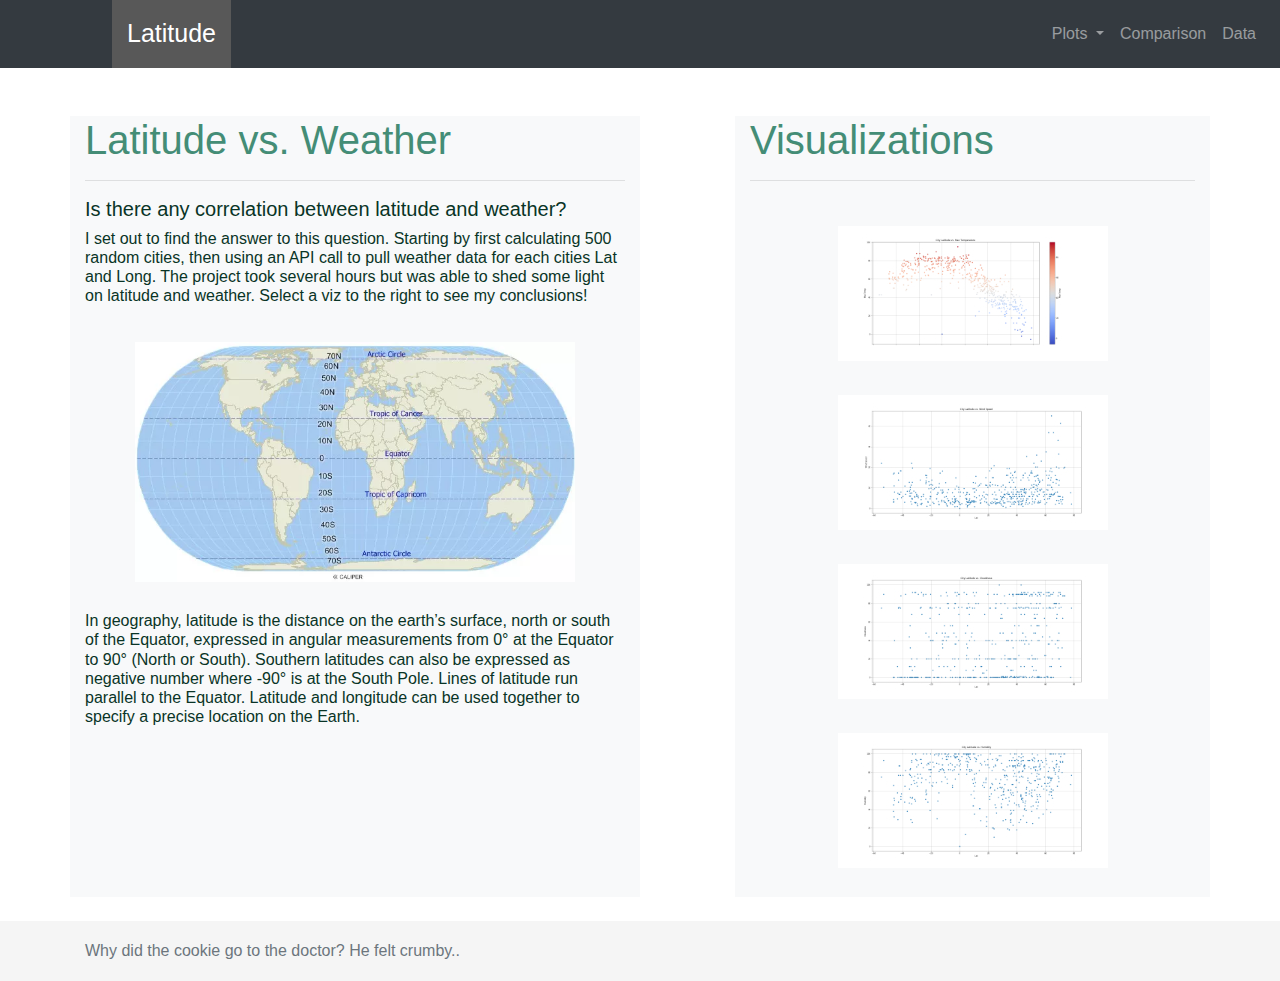
<file: index.html>
<!DOCTYPE html>
<html lang="en">
<head>
    <meta charset="UTF-8">
    <title>Scott 11 Web</title>
<!-- Jquery and popper.js so that the dropdown works when clicked  -->
    <script src="https://code.jquery.com/jquery-3.3.1.slim.min.js" integrity="sha384-q8i/X+965DzO0rT7abK41JStQIAqVgRVzpbzo5smXKp4YfRvH+8abtTE1Pi6jizo" crossorigin="anonymous"></script>
    <script src="https://cdnjs.cloudflare.com/ajax/libs/popper.js/1.14.7/umd/popper.min.js" integrity="sha384-UO2eT0CpHqdSJQ6hJty5KVphtPhzWj9WO1clHTMGa3JDZwrnQq4sF86dIHNDz0W1" crossorigin="anonymous"></script>
<!-- Linking to stylesheet at bootstrap -->
    <link rel="stylesheet" href="https://stackpath.bootstrapcdn.com/bootstrap/4.3.1/css/bootstrap.min.css" integrity="sha384-ggOyR0iXCbMQv3Xipma34MD+dH/1fQ784/j6cY/iJTQUOhcWr7x9JvoRxT2MZw1T" crossorigin="anonymous">
    <script src="https://stackpath.bootstrapcdn.com/bootstrap/4.3.1/js/bootstrap.min.js" integrity="sha384-JjSmVgyd0p3pXB1rRibZUAYoIIy6OrQ6VrjIEaFf/nJGzIxFDsf4x0xIM+B07jRM" crossorigin="anonymous"></script>
<!-- My stylesheet for this site -->
    <link rel="stylesheet" href="style.css">

</head>
<body>
   

   

    <nav class="navbar navbar-expand-lg navbar-dark bg-dark">
        <a id="home" href="index.html">Latitude</a>
        <button class="navbar-toggler" type="button" data-toggle="collapse" data-target="#navbarSupportedContent" aria-controls="navbarSupportedContent" aria-expanded="false" aria-label="Toggle navigation">
          <span class="navbar-toggler-icon"></span>
        </button>
      
        <div class="collapse navbar-collapse" id="navbarSupportedContent">
          <ul class="navbar-nav ml-auto">
                <li class="nav-item dropdown">
                        <a class="nav-link dropdown-toggle" href="#" id="navbarDropdown" role="button" data-toggle="dropdown" aria-haspopup="true" aria-expanded="false">
                          Plots
                        </a>
                        <div class="dropdown-menu" aria-labelledby="navbarDropdown">
                          <a class="dropdown-item" href="temp.html">Temperature</a>
                          <a class="dropdown-item" href="wind.html">Wind</a>
                          <a class="dropdown-item" href="clouds.html">Cloudiness</a>
                          <a class="dropdown-item" href="humidity.html">Humidity</a>
                        </div>
                      </li>
            <li class="nav-item">
              <a class="nav-link" href="comparison.html">Comparison</a>
            </li>
            <li class="nav-item">
              <a class="nav-link" href="data.html">Data</a>
            </li>


          </ul>
        </div>
      </nav>
    </div>

<!-- CONTENT STARTS HERE -->

<!-- Probably a better way to space this out? -->
<div class="row"></br></br></div>

<div class="container">
    <div class="row">
      <div class="col-sm-6 bg-light"><h1>Latitude vs. Weather<hr> </h1><h5>Is there any correlation between latitude and weather? </br></h5> <h6>I set out
          to find the answer to this question. Starting by first calculating 500 random cities, then using an API call to pull weather data for each cities Lat and Long.
              The project took several hours but was able to shed some light on latitude and weather. Select a viz to the right to see my conclusions!</h6>
          </h3></br>
      <div class="image_section">
      <img src="img/main2.jpg" height="250" width="450"></div></br>
      <h6>In geography, latitude is the distance on the earth’s surface, north or south of the Equator, expressed in angular measurements from 0° at the Equator to 90° 
        (North or South). Southern latitudes can also be expressed as negative number where -90° is at the South Pole. 
        Lines of latitude run parallel to the Equator. Latitude and longitude can be used together to specify a precise location on the Earth.</h6>
    </div>

<!-- Column 2 spacer between my content -->

      <div class="col-sm-1"></div>
<!-- End spacer column to viz column -->

<!-- Change opacity // <div style="opacity:0.3;"> </div> -->


      <div class="col-sm-5 bg-light"><h1>Visualizations<hr></h1><br>
        
        <a href="temp.html">
          <img alt="Temperature" src="img/thumbs/temp_tn.jpg">
        </br>

        <a href="wind.html">
            <img alt="Wind" src="img/thumbs/wind_tn.jpg">
        </br>
        <a href="clouds.html">
            <img alt="Wind" src="img/thumbs/clouds_tn.jpg">
        </br>

        <a href="humidity.html">
            <img alt="Wind" src="img/thumbs/humidity_tn.jpg">
      </br>
    
    
    </div>
    </div>
</div>

<br>


<!-- Footer tag -->
    <footer class="footer">
        <div class="container">
            <span class="text-muted">Why did the cookie go to the doctor? He felt crumby..</span>
        </div>
    </footer>

</body>
</html>
</file>
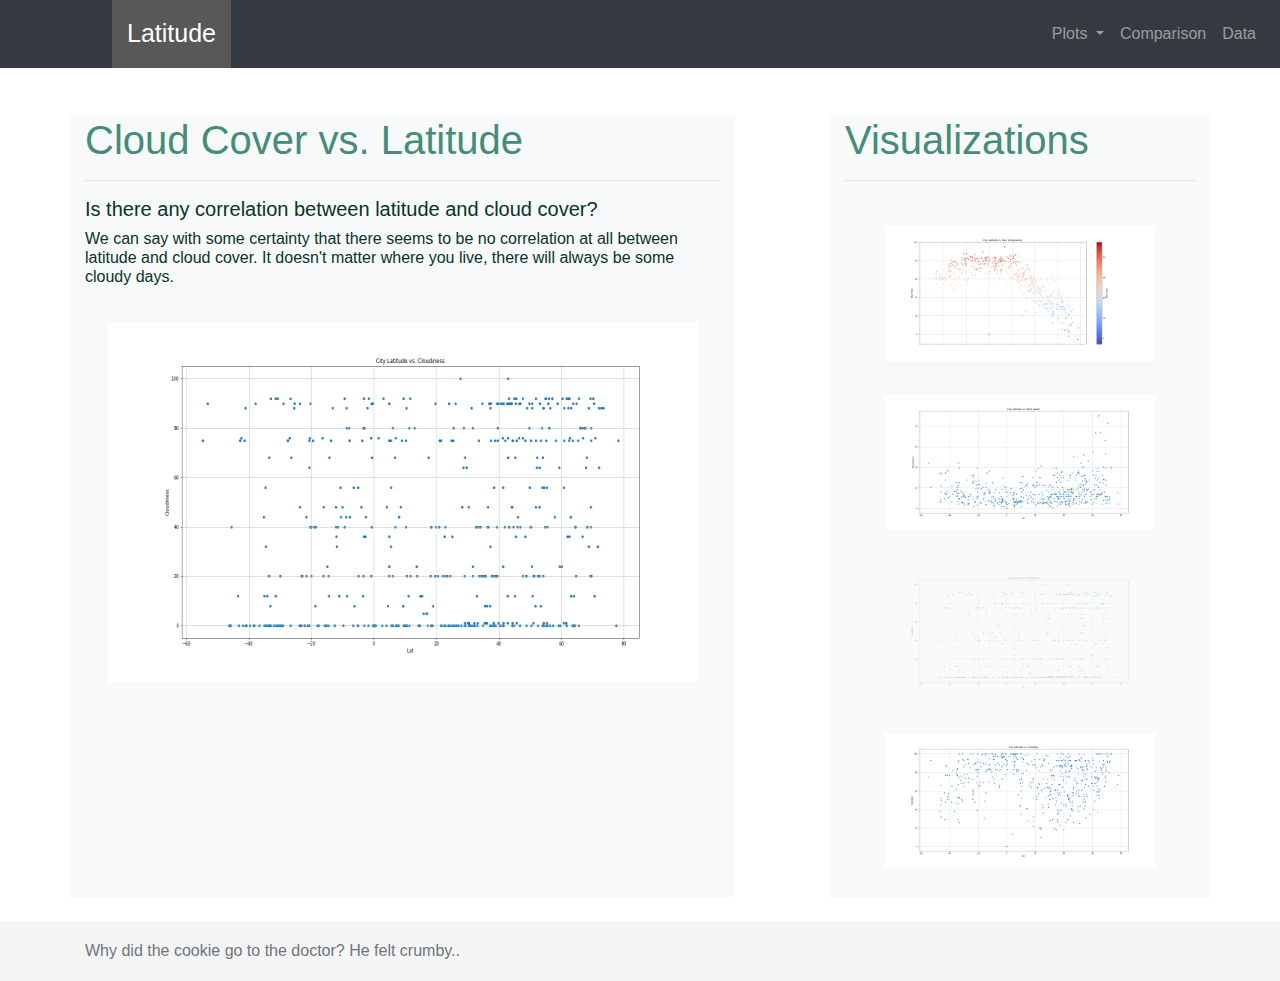
<file: clouds.html>
<!DOCTYPE html>
<html lang="en">
<head>
    <meta charset="UTF-8">
    <title>Cloud Cover vs. Latitude</title>
<!-- Jquery and popper.js so that the dropdown works when clicked  -->
    <script src="https://code.jquery.com/jquery-3.3.1.slim.min.js" integrity="sha384-q8i/X+965DzO0rT7abK41JStQIAqVgRVzpbzo5smXKp4YfRvH+8abtTE1Pi6jizo" crossorigin="anonymous"></script>
    <script src="https://cdnjs.cloudflare.com/ajax/libs/popper.js/1.14.7/umd/popper.min.js" integrity="sha384-UO2eT0CpHqdSJQ6hJty5KVphtPhzWj9WO1clHTMGa3JDZwrnQq4sF86dIHNDz0W1" crossorigin="anonymous"></script>
<!-- Linking to stylesheet at bootstrap -->
    <link rel="stylesheet" href="https://stackpath.bootstrapcdn.com/bootstrap/4.3.1/css/bootstrap.min.css" integrity="sha384-ggOyR0iXCbMQv3Xipma34MD+dH/1fQ784/j6cY/iJTQUOhcWr7x9JvoRxT2MZw1T" crossorigin="anonymous">
    <script src="https://stackpath.bootstrapcdn.com/bootstrap/4.3.1/js/bootstrap.min.js" integrity="sha384-JjSmVgyd0p3pXB1rRibZUAYoIIy6OrQ6VrjIEaFf/nJGzIxFDsf4x0xIM+B07jRM" crossorigin="anonymous"></script>
<!-- My stylesheet for this site -->
    <link rel="stylesheet" href="style.css">

</head>
<body>
   
 

   

    <nav class="navbar navbar-expand-lg navbar-dark bg-dark">
        <a id="home" href="index.html">Latitude</a>
        <button class="navbar-toggler" type="button" data-toggle="collapse" data-target="#navbarSupportedContent" aria-controls="navbarSupportedContent" aria-expanded="false" aria-label="Toggle navigation">
          <span class="navbar-toggler-icon"></span>
        </button>
      
        <div class="collapse navbar-collapse" id="navbarSupportedContent">
          <ul class="navbar-nav ml-auto">
                <li class="nav-item dropdown">
                        <a class="nav-link dropdown-toggle" href="#" id="navbarDropdown" role="button" data-toggle="dropdown" aria-haspopup="true" aria-expanded="false">
                          Plots
                        </a>
                        <div class="dropdown-menu" aria-labelledby="navbarDropdown">
                          <a class="dropdown-item" href="temp.html">Temperature</a>
                          <a class="dropdown-item" href="wind.html">Wind</a>
                          <a class="dropdown-item" href="clouds.html">Cloudiness</a>
                          <a class="dropdown-item" href="humidity.html">Humidity</a>
                        </div>
                      </li>
            <li class="nav-item">
              <a class="nav-link" href="comparison.html">Comparison</a>
            </li>
            <li class="nav-item">
              <a class="nav-link" href="data.html">Data</a>
            </li>


          </ul>
        </div>
      </nav>
    </div>

<!-- CONTENT STARTS HERE -->


<!-- Probably a better way to space this out? -->
<div class="row"></br></br></div>

<div class="container">
    <div class="row">
      <div class="col-sm-7 bg-light"><h1>Cloud Cover vs. Latitude<hr> </h1><h5>Is there any correlation between latitude and cloud cover?</br></h5> <h6>We can say 
          with some certainty that there seems to be no correlation at all between latitude and cloud cover. It doesn't matter where you live, there will always be some cloudy days. 
      </h6>
          </h3></br>
      <div class="image_section">
      <img src="img/clouds.png" height="370" width="600"></div></br>

    </div>

<!-- Column 2 spacer between my content -->

      <div class="col-sm-1"></div>
<!-- End spacer column to viz column -->

<!-- Change opacity // <div style="opacity:0.3;"> </div> -->


      <div class="col-sm-4 bg-light"><h1>Visualizations<hr></h1><br>
        <a href="temp.html">
                <img alt="Wind" src="img/thumbs/temp_tn.jpg">
        </br>

        <a href="wind.html">
            <img alt="Wind" src="img/thumbs/wind_tn.jpg">

        </br>
        <div style="opacity:0.3;">
        <a href="clouds.html">
            <img alt="Wind" src="img/thumbs/clouds_tn.jpg"></div>
        </br>

        <a href="humidity.html">
            <img alt="Wind" src="img/thumbs/humidity_tn.jpg">
      </br>
    
    
    </div>
    </div>
</div>

<br>


<!-- Footer tag -->
    <footer class="footer">
        <div class="container">
            <span class="text-muted">Why did the cookie go to the doctor? He felt crumby..</span>
        </div>
    </footer>

</body>
</html>
</file>
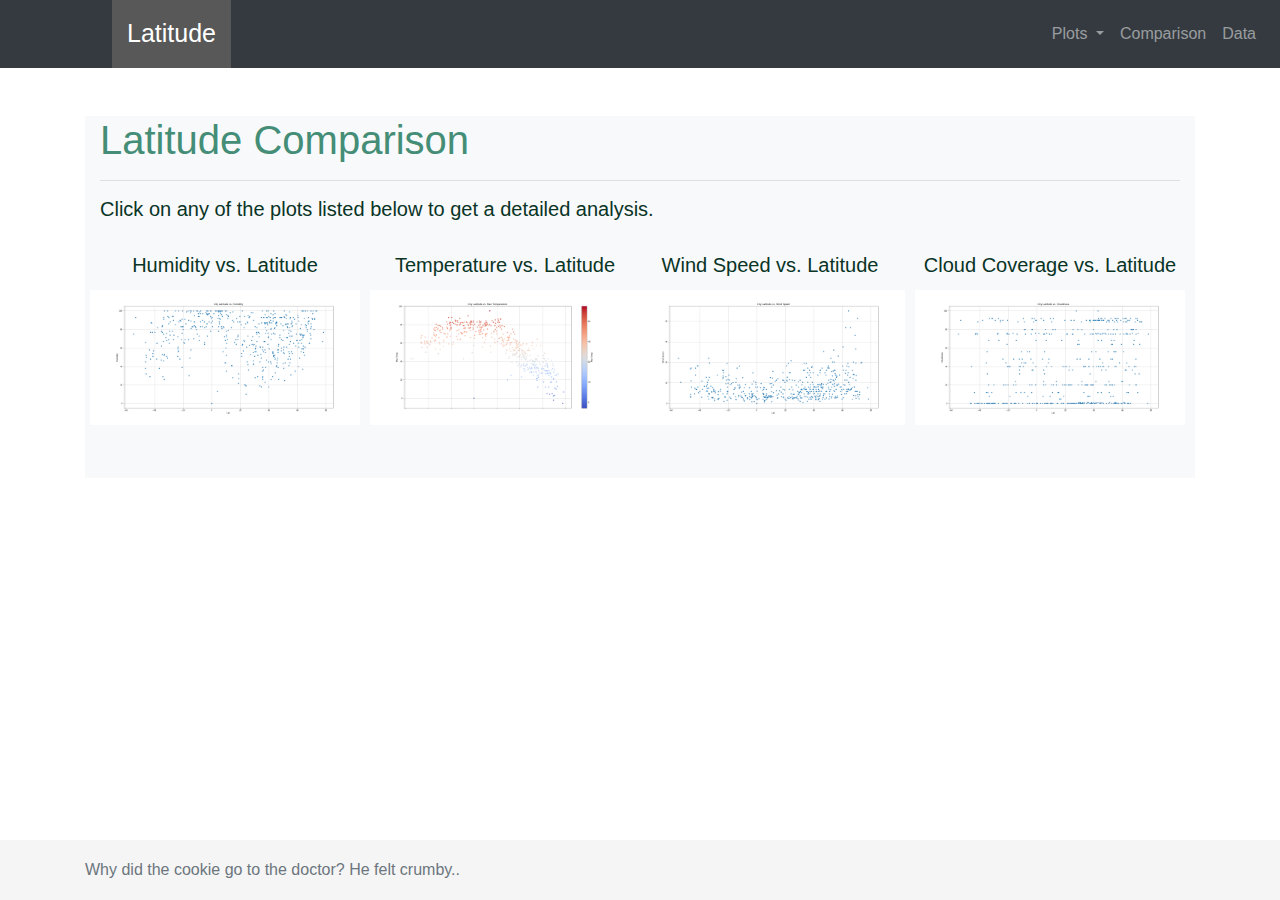
<file: comparison.html>
<!DOCTYPE html>
<html lang="en">
<head>
    <meta charset="UTF-8">
    <title>Data Comparison</title>
<!-- Jquery and popper.js so that the dropdown works when clicked  -->
    <script src="https://code.jquery.com/jquery-3.3.1.slim.min.js" integrity="sha384-q8i/X+965DzO0rT7abK41JStQIAqVgRVzpbzo5smXKp4YfRvH+8abtTE1Pi6jizo" crossorigin="anonymous"></script>
    <script src="https://cdnjs.cloudflare.com/ajax/libs/popper.js/1.14.7/umd/popper.min.js" integrity="sha384-UO2eT0CpHqdSJQ6hJty5KVphtPhzWj9WO1clHTMGa3JDZwrnQq4sF86dIHNDz0W1" crossorigin="anonymous"></script>
<!-- Linking to stylesheet at bootstrap -->
    <link rel="stylesheet" href="https://stackpath.bootstrapcdn.com/bootstrap/4.3.1/css/bootstrap.min.css" integrity="sha384-ggOyR0iXCbMQv3Xipma34MD+dH/1fQ784/j6cY/iJTQUOhcWr7x9JvoRxT2MZw1T" crossorigin="anonymous">
    <script src="https://stackpath.bootstrapcdn.com/bootstrap/4.3.1/js/bootstrap.min.js" integrity="sha384-JjSmVgyd0p3pXB1rRibZUAYoIIy6OrQ6VrjIEaFf/nJGzIxFDsf4x0xIM+B07jRM" crossorigin="anonymous"></script>
<!-- My stylesheet for this site -->
    <link rel="stylesheet" href="style.css">

</head>
<body>
   

   

    <nav class="navbar navbar-expand-lg navbar-dark bg-dark">
        <a id="home" href="index.html">Latitude</a>
        <button class="navbar-toggler" type="button" data-toggle="collapse" data-target="#navbarSupportedContent" aria-controls="navbarSupportedContent" aria-expanded="false" aria-label="Toggle navigation">
          <span class="navbar-toggler-icon"></span>
        </button>
      
        <div class="collapse navbar-collapse" id="navbarSupportedContent">
          <ul class="navbar-nav ml-auto">
                <li class="nav-item dropdown">
                        <a class="nav-link dropdown-toggle" href="#" id="navbarDropdown" role="button" data-toggle="dropdown" aria-haspopup="true" aria-expanded="false">
                          Plots
                        </a>
                        <div class="dropdown-menu" aria-labelledby="navbarDropdown">
                          <a class="dropdown-item" href="temp.html">Temperature</a>
                          <a class="dropdown-item" href="wind.html">Wind</a>
                          <a class="dropdown-item" href="clouds.html">Cloudiness</a>
                          <a class="dropdown-item" href="humidity.html">Humidity</a>
                        </div>
                      </li>
            <li class="nav-item">
              <a class="nav-link" href="comparison.html">Comparison</a>
            </li>
            <li class="nav-item">
              <a class="nav-link" href="data.html">Data</a>
            </li>


          </ul>
        </div>
      </nav>
    </div>

<!-- CONTENT STARTS HERE -->


<!-- Probably a better way to space this out? -->
<div class="row"></br></br></div>


<div class="container">
	<div class="row">
		<div class="col-md-12">
        <div class="col-sm-12 bg-light"><h1>Latitude Comparison<hr> </h1><h5>Click on any of the plots listed below to get a detailed analysis.
          </h5>
              </h3></br>
              <div class="row">
                  <div class="column">
                      <a href="humidity.html"><h5>Humidity vs. Latitude</h5>
                          <img alt="humidity" src="img/thumbs/humidity_tn.jpg">
                  </div>
                  <div class="column">
                      <a href="temp.html"><h5>Temperature vs. Latitude</h5>
                          <img alt="temperature" src="img/thumbs/temp_tn.jpg">
                  </div>
                  <div class="row">
                      <div class="column">
                          <a href="wind.html"><h5>Wind Speed vs. Latitude</h5>
                              <img alt="Wind" src="img/thumbs/wind_tn.jpg">
                      </div>
                      <div class="column">
                          <a href="clouds.html"><h5>Cloud Coverage vs. Latitude</h5>
                              <img alt="clouds" src="img/thumbs/clouds_tn.jpg"></br></br>
                      </div>
                  </div>
		    </div>
	  </div>
</div>
</div></div>
<br>


<!-- Footer tag -->
    <footer class="footer">
        <div class="container">
            <span class="text-muted">Why did the cookie go to the doctor? He felt crumby..</span>
        </div>
    </footer>

</body>
</html>
</file>
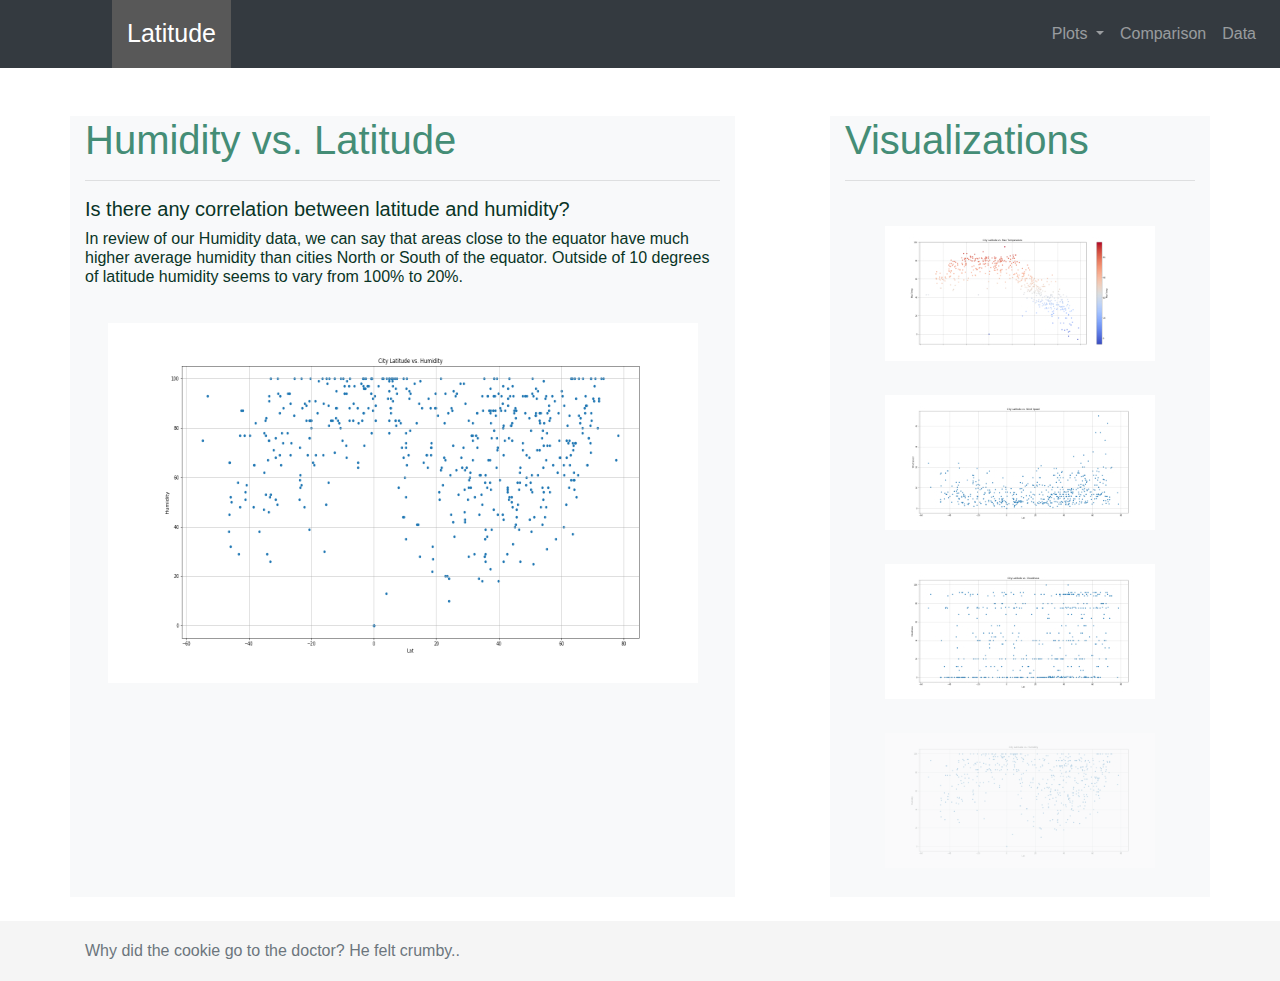
<file: humidity.html>
<!DOCTYPE html>
<html lang="en">
<head>
    <meta charset="UTF-8">
    <title>Humidity vs. Latitude</title>
<!-- Jquery and popper.js so that the dropdown works when clicked  -->
    <script src="https://code.jquery.com/jquery-3.3.1.slim.min.js" integrity="sha384-q8i/X+965DzO0rT7abK41JStQIAqVgRVzpbzo5smXKp4YfRvH+8abtTE1Pi6jizo" crossorigin="anonymous"></script>
    <script src="https://cdnjs.cloudflare.com/ajax/libs/popper.js/1.14.7/umd/popper.min.js" integrity="sha384-UO2eT0CpHqdSJQ6hJty5KVphtPhzWj9WO1clHTMGa3JDZwrnQq4sF86dIHNDz0W1" crossorigin="anonymous"></script>
<!-- Linking to stylesheet at bootstrap -->
    <link rel="stylesheet" href="https://stackpath.bootstrapcdn.com/bootstrap/4.3.1/css/bootstrap.min.css" integrity="sha384-ggOyR0iXCbMQv3Xipma34MD+dH/1fQ784/j6cY/iJTQUOhcWr7x9JvoRxT2MZw1T" crossorigin="anonymous">
    <script src="https://stackpath.bootstrapcdn.com/bootstrap/4.3.1/js/bootstrap.min.js" integrity="sha384-JjSmVgyd0p3pXB1rRibZUAYoIIy6OrQ6VrjIEaFf/nJGzIxFDsf4x0xIM+B07jRM" crossorigin="anonymous"></script>
<!-- My stylesheet for this site -->
    <link rel="stylesheet" href="style.css">

</head>
<body>
    

   

    <nav class="navbar navbar-expand-lg navbar-dark bg-dark">
        <a id="home" href="index.html">Latitude</a>
        <button class="navbar-toggler" type="button" data-toggle="collapse" data-target="#navbarSupportedContent" aria-controls="navbarSupportedContent" aria-expanded="false" aria-label="Toggle navigation">
          <span class="navbar-toggler-icon"></span>
        </button>
      
        <div class="collapse navbar-collapse" id="navbarSupportedContent">
          <ul class="navbar-nav ml-auto">
                <li class="nav-item dropdown">
                        <a class="nav-link dropdown-toggle" href="#" id="navbarDropdown" role="button" data-toggle="dropdown" aria-haspopup="true" aria-expanded="false">
                          Plots
                        </a>
                        <div class="dropdown-menu" aria-labelledby="navbarDropdown">
                          <a class="dropdown-item" href="temp.html">Temperature</a>
                          <a class="dropdown-item" href="wind.html">Wind</a>
                          <a class="dropdown-item" href="clouds.html">Cloudiness</a>
                          <a class="dropdown-item" href="humidity.html">Humidity</a>
                        </div>
                      </li>
            <li class="nav-item">
              <a class="nav-link" href="comparison.html">Comparison</a>
            </li>
            <li class="nav-item">
              <a class="nav-link" href="data.html">Data</a>
            </li>


          </ul>
        </div>
      </nav>
    </div>

<!-- CONTENT STARTS HERE -->


<!-- Probably a better way to space this out? -->
<div class="row"></br></br></div>

<div class="container">
    <div class="row">
      <div class="col-sm-7 bg-light"><h1>Humidity vs. Latitude<hr> </h1><h5>Is there any correlation between latitude and humidity?</br></h5> <h6>In review of our Humidity data, we can say that areas
          close to the equator have much higher average humidity than cities North or South of the equator. Outside of 10 degrees of latitude humidity seems to vary from 100% to 20%. 
      </h6>
          </h3></br>
      <div class="image_section">
      <img src="img/humidity.png" height="370" width="600"></div></br>

    </div>

<!-- Column 2 spacer between my content -->

      <div class="col-sm-1"></div>
<!-- End spacer column to viz column -->

<!-- Change opacity // <div style="opacity:0.3;"> </div> -->


      <div class="col-sm-4 bg-light"><h1>Visualizations<hr></h1><br>
        <a href="temp.html">
                <img alt="Wind" src="img/thumbs/temp_tn.jpg">
        </br>

        <a href="wind.html">
            <img alt="Wind" src="img/thumbs/wind_tn.jpg">

        </br>

        <a href="clouds.html">
            <img alt="Wind" src="img/thumbs/clouds_tn.jpg">
        </br>
        <div style="opacity:0.3;">
        <a href="humidity.html">
            <img alt="Wind" src="img/thumbs/humidity_tn.jpg"></div>
      </br>
    
    
    </div>
    </div>
</div>

<br>


<!-- Footer tag -->
    <footer class="footer">
        <div class="container">
            <span class="text-muted">Why did the cookie go to the doctor? He felt crumby..</span>
        </div>
    </footer>

</body>
</html>
</file>
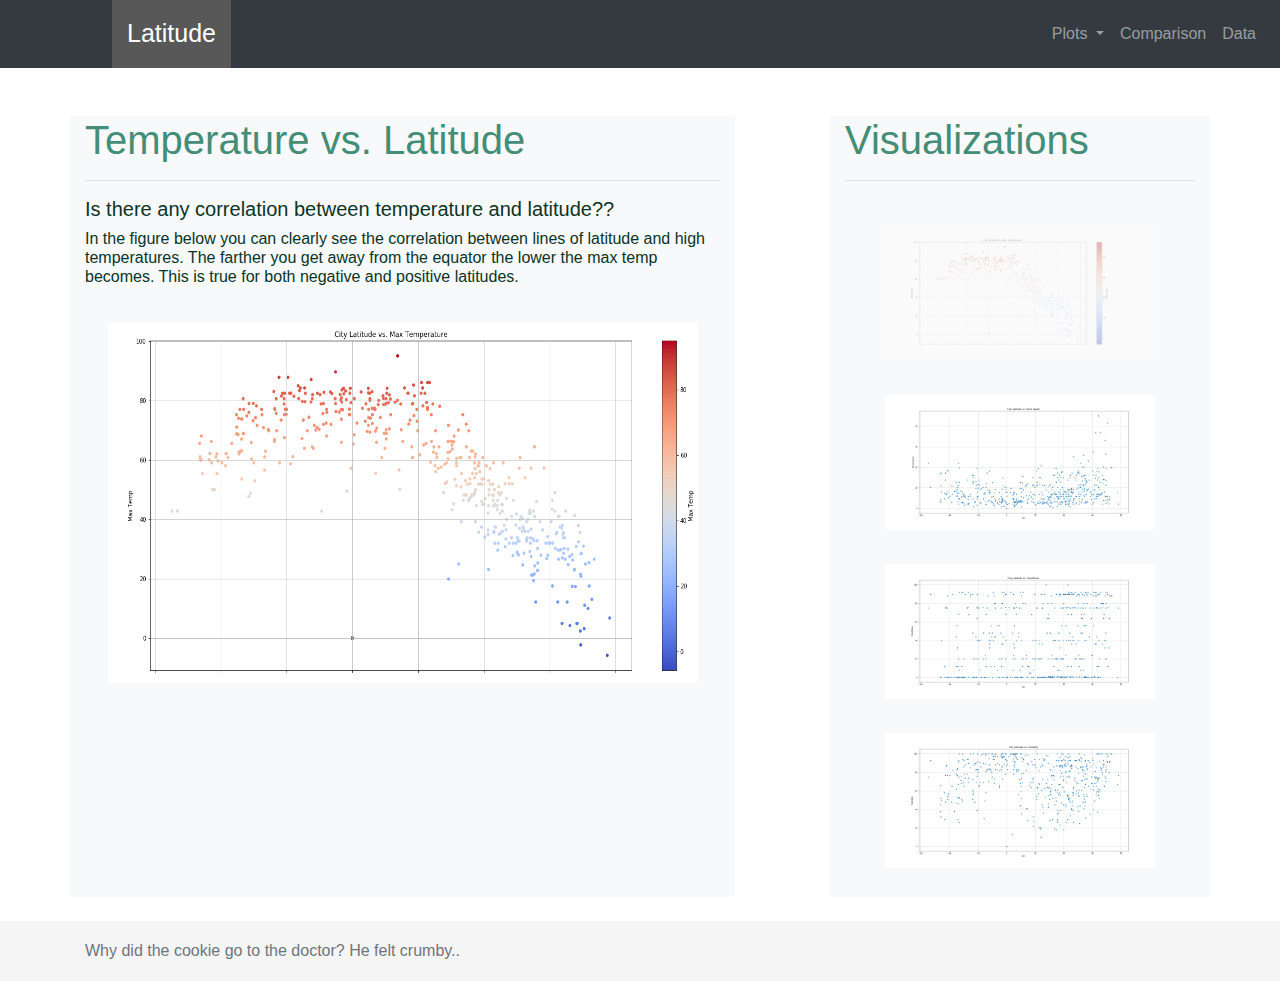
<file: temp.html>
<!DOCTYPE html>
<html lang="en">
<head>
    <meta charset="UTF-8">
    <title>Temperature vs. Latitude</title>
<!-- Jquery and popper.js so that the dropdown works when clicked  -->
    <script src="https://code.jquery.com/jquery-3.3.1.slim.min.js" integrity="sha384-q8i/X+965DzO0rT7abK41JStQIAqVgRVzpbzo5smXKp4YfRvH+8abtTE1Pi6jizo" crossorigin="anonymous"></script>
    <script src="https://cdnjs.cloudflare.com/ajax/libs/popper.js/1.14.7/umd/popper.min.js" integrity="sha384-UO2eT0CpHqdSJQ6hJty5KVphtPhzWj9WO1clHTMGa3JDZwrnQq4sF86dIHNDz0W1" crossorigin="anonymous"></script>
<!-- Linking to stylesheet at bootstrap -->
    <link rel="stylesheet" href="https://stackpath.bootstrapcdn.com/bootstrap/4.3.1/css/bootstrap.min.css" integrity="sha384-ggOyR0iXCbMQv3Xipma34MD+dH/1fQ784/j6cY/iJTQUOhcWr7x9JvoRxT2MZw1T" crossorigin="anonymous">
    <script src="https://stackpath.bootstrapcdn.com/bootstrap/4.3.1/js/bootstrap.min.js" integrity="sha384-JjSmVgyd0p3pXB1rRibZUAYoIIy6OrQ6VrjIEaFf/nJGzIxFDsf4x0xIM+B07jRM" crossorigin="anonymous"></script>
<!-- My stylesheet for this site -->
    <link rel="stylesheet" href="style.css">

</head>
<body>
  

   

    <nav class="navbar navbar-expand-lg navbar-dark bg-dark">
        <a id="home" href="index.html">Latitude</a>
        <button class="navbar-toggler" type="button" data-toggle="collapse" data-target="#navbarSupportedContent" aria-controls="navbarSupportedContent" aria-expanded="false" aria-label="Toggle navigation">
          <span class="navbar-toggler-icon"></span>
        </button>
      
        <div class="collapse navbar-collapse" id="navbarSupportedContent">
          <ul class="navbar-nav ml-auto">
                <li class="nav-item dropdown">
                        <a class="nav-link dropdown-toggle" href="#" id="navbarDropdown" role="button" data-toggle="dropdown" aria-haspopup="true" aria-expanded="false">
                          Plots
                        </a>
                        <div class="dropdown-menu" aria-labelledby="navbarDropdown">
                          <a class="dropdown-item" href="temp.html">Temperature</a>
                          <a class="dropdown-item" href="wind.html">Wind</a>
                          <a class="dropdown-item" href="clouds.html">Cloudiness</a>
                          <a class="dropdown-item" href="humidity.html">Humidity</a>
                        </div>
                      </li>
            <li class="nav-item">
              <a class="nav-link" href="comparison.html">Comparison</a>
            </li>
            <li class="nav-item">
              <a class="nav-link" href="data.html">Data</a>
            </li>


          </ul>
        </div>
      </nav>
    </div>

<!-- CONTENT STARTS HERE -->


<!-- Probably a better way to space this out? -->
<div class="row"></br></br></div>

<div class="container">
    <div class="row">
      <div class="col-sm-7 bg-light"><h1>Temperature vs. Latitude<hr> </h1><h5>Is there any correlation between temperature and latitude?? </br></h5> <h6>In the figure below
          you can clearly see the correlation between lines of latitude and high temperatures. The farther you get away from the equator the lower the max temp becomes. This is true for both 
          negative and positive latitudes.</h6>
          </h3></br>
      <div class="image_section">
      <img src="img/temp.png" height="370" width="600"></div></br>

    </div>

<!-- Column 2 spacer between my content -->

      <div class="col-sm-1"></div>
<!-- End spacer column to viz column -->

<!-- Change opacity // <div style="opacity:0.3;"> </div> -->


      <div class="col-sm-4 bg-light"><h1>Visualizations<hr></h1><br>
        
        <div style="opacity:0.3;">
        <img src="img/thumbs/temp_tn.jpg">
        </div>
        </br>

        <a href="wind.html">
            <img alt="Wind" src="img/thumbs/wind_tn.jpg">
        </br>
        <a href="clouds.html">
            <img alt="Wind" src="img/thumbs/clouds_tn.jpg">
        </br>

        <a href="humidity.html">
            <img alt="Wind" src="img/thumbs/humidity_tn.jpg">
      </br>
    
    
    </div>
    </div>
</div>

<br>


<!-- Footer tag -->
    <footer class="footer">
        <div class="container">
            <span class="text-muted">Why did the cookie go to the doctor? He felt crumby..</span>
        </div>
    </footer>

</body>
</html>
</file>
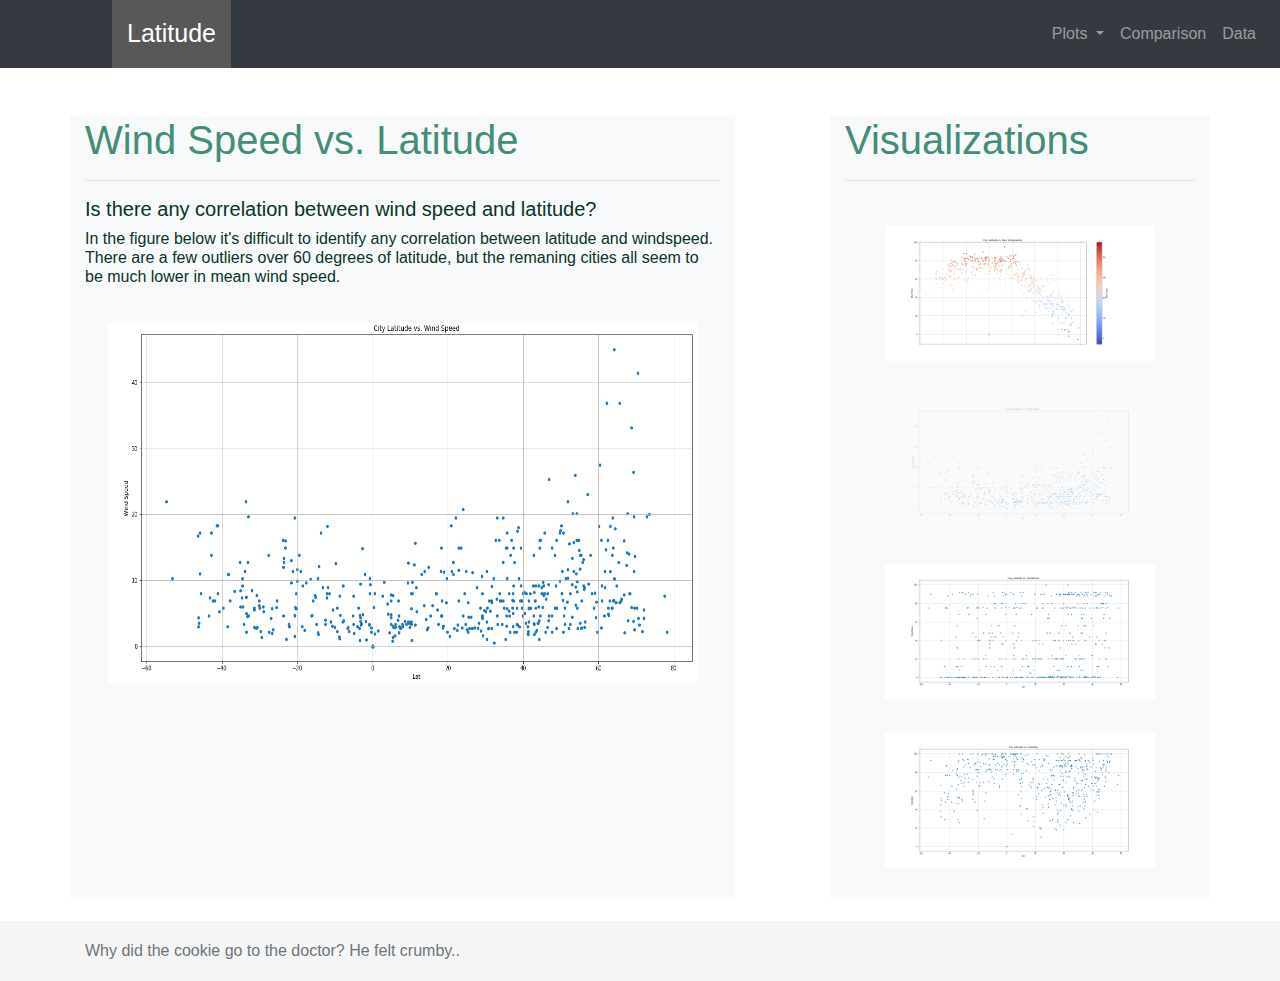
<file: wind.html>
<!DOCTYPE html>
<html lang="en">
<head>
    <meta charset="UTF-8">
    <title>Wind Speed vs. Latitude</title>
<!-- Jquery and popper.js so that the dropdown works when clicked  -->
    <script src="https://code.jquery.com/jquery-3.3.1.slim.min.js" integrity="sha384-q8i/X+965DzO0rT7abK41JStQIAqVgRVzpbzo5smXKp4YfRvH+8abtTE1Pi6jizo" crossorigin="anonymous"></script>
    <script src="https://cdnjs.cloudflare.com/ajax/libs/popper.js/1.14.7/umd/popper.min.js" integrity="sha384-UO2eT0CpHqdSJQ6hJty5KVphtPhzWj9WO1clHTMGa3JDZwrnQq4sF86dIHNDz0W1" crossorigin="anonymous"></script>
<!-- Linking to stylesheet at bootstrap -->
    <link rel="stylesheet" href="https://stackpath.bootstrapcdn.com/bootstrap/4.3.1/css/bootstrap.min.css" integrity="sha384-ggOyR0iXCbMQv3Xipma34MD+dH/1fQ784/j6cY/iJTQUOhcWr7x9JvoRxT2MZw1T" crossorigin="anonymous">
    <script src="https://stackpath.bootstrapcdn.com/bootstrap/4.3.1/js/bootstrap.min.js" integrity="sha384-JjSmVgyd0p3pXB1rRibZUAYoIIy6OrQ6VrjIEaFf/nJGzIxFDsf4x0xIM+B07jRM" crossorigin="anonymous"></script>
<!-- My stylesheet for this site -->
    <link rel="stylesheet" href="style.css">

</head>
<body>
  

   

    <nav class="navbar navbar-expand-lg navbar-dark bg-dark">
        <a id="home" href="index.html">Latitude</a>
        <button class="navbar-toggler" type="button" data-toggle="collapse" data-target="#navbarSupportedContent" aria-controls="navbarSupportedContent" aria-expanded="false" aria-label="Toggle navigation">
          <span class="navbar-toggler-icon"></span>
        </button>
      
        <div class="collapse navbar-collapse" id="navbarSupportedContent">
          <ul class="navbar-nav ml-auto">
                <li class="nav-item dropdown">
                        <a class="nav-link dropdown-toggle" href="#" id="navbarDropdown" role="button" data-toggle="dropdown" aria-haspopup="true" aria-expanded="false">
                          Plots
                        </a>
                        <div class="dropdown-menu" aria-labelledby="navbarDropdown">
                          <a class="dropdown-item" href="temp.html">Temperature</a>
                          <a class="dropdown-item" href="wind.html">Wind</a>
                          <a class="dropdown-item" href="clouds.html">Cloudiness</a>
                          <a class="dropdown-item" href="humidity.html">Humidity</a>
                        </div>
                      </li>
            <li class="nav-item">
              <a class="nav-link" href="comparison.html">Comparison</a>
            </li>
            <li class="nav-item">
              <a class="nav-link" href="data.html">Data</a>
            </li>


          </ul>
        </div>
      </nav>
    </div>

<!-- CONTENT STARTS HERE -->


<!-- Probably a better way to space this out? -->
<div class="row"></br></br></div>

<div class="container">
    <div class="row">
      <div class="col-sm-7 bg-light"><h1>Wind Speed vs. Latitude<hr> </h1><h5>Is there any correlation between wind speed and latitude?</br></h5> <h6>In the figure below
          it's difficult to identify any correlation between latitude and windspeed. There are a few outliers over 60 degrees of latitude, but the remaning cities all seem to be much lower in mean wind speed.</h6>
          </h3></br>
      <div class="image_section">
      <img src="img/wind.png" height="370" width="600"></div></br>

    </div>

<!-- Column 2 spacer between my content -->

      <div class="col-sm-1"></div>
<!-- End spacer column to viz column -->

<!-- Change opacity // <div style="opacity:0.3;"> </div> -->


      <div class="col-sm-4 bg-light"><h1>Visualizations<hr></h1><br>
        <a href="temp.html">
                <img alt="Wind" src="img/thumbs/temp_tn.jpg">
        </br>
        <div style="opacity:0.3;">
        <a href="wind.html">
            <img alt="Wind" src="img/thumbs/wind_tn.jpg">
        </div>
        </br>
        <a href="clouds.html">
            <img alt="Wind" src="img/thumbs/clouds_tn.jpg">
        </br>

        <a href="humidity.html">
            <img alt="Wind" src="img/thumbs/humidity_tn.jpg">
      </br>
    
    
    </div>
    </div>
</div>

<br>


<!-- Footer tag -->
    <footer class="footer">
        <div class="container">
            <span class="text-muted">Why did the cookie go to the doctor? He felt crumby..</span>
        </div>
    </footer>

</body>
</html>
</file>
<file: style.css>
.navbar {
  padding-top:0;
  padding-bottom:0;
  
}

#home {
  background-color:rgb(88, 88, 88);
  padding:15px;
  font-size:25px;
  margin-left: 6rem;
  text-decoration: none;
  text-combine-upright:gray;
  color: white;
  
}

.box {
  height: 400px;
  padding: 20px;
  color: #fff;
  background: deepskyblue;
}

.margin-top-80 {
  margin-top: 80px;
}

/* Footer parts */
html {
  position: relative;
  min-height: 100%;
}
body {
  margin-bottom: 60px; /* Margin bottom by footer height */
}

.footer {
  position: absolute;
  bottom: 0;
  width: 100%;
  height: 60px; /* Set the fixed height of the footer here */
  line-height: 60px; /* Vertically center the text there */
  background-color: #f5f5f5;
}
/* End footer */


/* Body content */

h1 {
  color: #448D76
  ;
}
body {
  text-decoration: none;
  text-decoration-line: none;
}

h5 {
  color: #093426;
  text-decoration: none;
}
a {
  text-decoration: none;
}

h6{
  color: #093426;
}
img {
  display: block;
  margin-left: auto;
  margin-right: auto;
  border:none;
  padding: 5px;}

  .image-left     {text-align: left;}
  .image-right    {text-align: right;}

.column{
  text-align: center;
}

@media (max-width:990px){
  .image_section img:first-child{
      display:none;
    }
</file>
